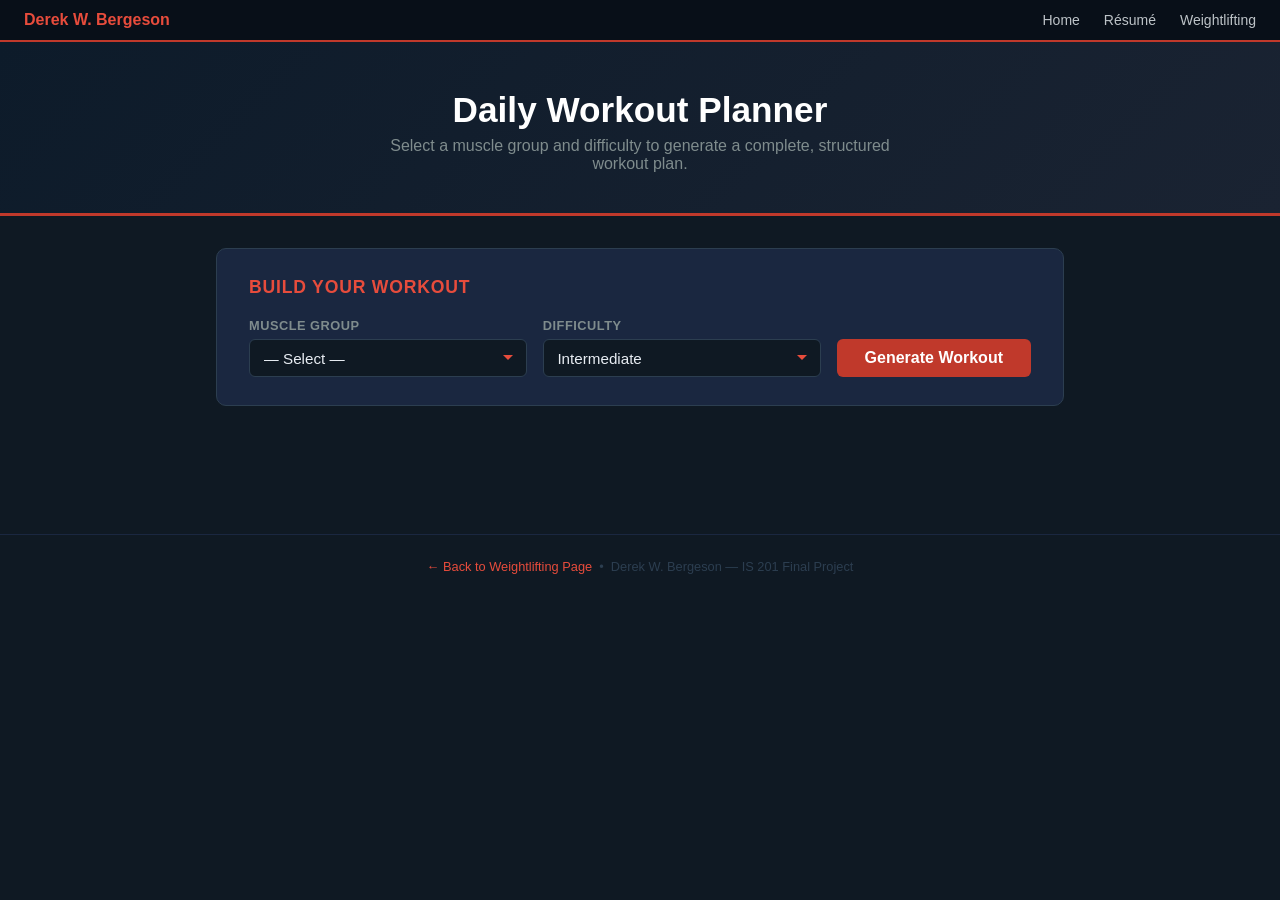
<file: app.html>
<!DOCTYPE html>
<html lang="en">
<head>
  <meta charset="UTF-8" />
  <meta name="viewport" content="width=device-width, initial-scale=1.0" />
  <title>Workout Planner — Derek W. Bergeson</title>
  <style>
    /* ── Reset & Base ──────────────────────────────────── */
    *, *::before, *::after { box-sizing: border-box; margin: 0; padding: 0; }

    body {
      font-family: 'Segoe UI', Arial, sans-serif;
      background: #0f1923;
      color: #e8edf3;
      min-height: 100vh;
    }

    /* ── Top Nav ───────────────────────────────────────── */
    .top-nav {
      background: #080f18;
      padding: 0.7rem 1.5rem;
      display: flex;
      align-items: center;
      gap: 1.5rem;
      border-bottom: 2px solid #c0392b;
    }
    .top-nav .brand { font-weight: 700; color: #e74c3c; font-size: 1rem; margin-right: auto; }
    .top-nav a { color: #bdc3c7; text-decoration: none; font-size: 0.875rem; font-weight: 500; }
    .top-nav a:hover { color: #e74c3c; }

    /* ── Page Header ───────────────────────────────────── */
    .page-header {
      background: linear-gradient(135deg, #0d1b2a, #1a2332);
      text-align: center;
      padding: 48px 1rem 40px;
      border-bottom: 3px solid #c0392b;
    }
    .page-header h1 { font-size: 2.2rem; font-weight: 800; color: #fff; margin-bottom: 0.4rem; }
    .page-header p { color: #7f8c8d; font-size: 1rem; max-width: 540px; margin: 0 auto; }

    /* ── Main Layout ───────────────────────────────────── */
    .app-container {
      max-width: 880px;
      margin: 0 auto;
      padding: 2rem 1rem 4rem;
    }

    /* ── Controls Panel ────────────────────────────────── */
    .controls-panel {
      background: #1a2740;
      border-radius: 10px;
      padding: 1.75rem 2rem;
      margin-bottom: 2rem;
      border: 1px solid #2c3e50;
    }
    .controls-panel h2 {
      font-size: 1.1rem;
      font-weight: 700;
      color: #e74c3c;
      margin-bottom: 1.25rem;
      text-transform: uppercase;
      letter-spacing: 0.8px;
    }

    .form-row {
      display: flex;
      flex-wrap: wrap;
      gap: 1rem;
      align-items: flex-end;
    }

    .form-group { display: flex; flex-direction: column; gap: 0.4rem; flex: 1; min-width: 180px; }
    .form-group label { font-size: 0.8rem; font-weight: 600; color: #7f8c8d; text-transform: uppercase; letter-spacing: 0.5px; }

    select {
      background: #0f1923;
      color: #e8edf3;
      border: 1px solid #2c3e50;
      border-radius: 6px;
      padding: 0.6rem 0.85rem;
      font-size: 0.95rem;
      cursor: pointer;
      appearance: none;
      background-image: url("data:image/svg+xml,%3Csvg xmlns='http://www.w3.org/2000/svg' width='12' height='12' viewBox='0 0 12 12'%3E%3Cpath fill='%23e74c3c' d='M6 8L1 3h10z'/%3E%3C/svg%3E");
      background-repeat: no-repeat;
      background-position: right 0.75rem center;
      padding-right: 2rem;
    }
    select:focus { outline: none; border-color: #e74c3c; }

    .btn-generate {
      background: #c0392b;
      color: #fff;
      border: none;
      border-radius: 6px;
      padding: 0.65rem 1.75rem;
      font-size: 1rem;
      font-weight: 700;
      cursor: pointer;
      transition: background 0.2s;
      white-space: nowrap;
    }
    .btn-generate:hover { background: #e74c3c; }

    /* ── Workout Output ─────────────────────────────────── */
    #workout-output { display: none; }

    .workout-header {
      display: flex;
      justify-content: space-between;
      align-items: center;
      flex-wrap: wrap;
      gap: 0.75rem;
      margin-bottom: 1.5rem;
    }
    .workout-title { font-size: 1.5rem; font-weight: 800; color: #fff; }
    .workout-meta { font-size: 0.85rem; color: #7f8c8d; margin-top: 0.2rem; }

    .btn-print {
      background: transparent;
      border: 1px solid #2c3e50;
      color: #bdc3c7;
      border-radius: 6px;
      padding: 0.45rem 1rem;
      font-size: 0.85rem;
      cursor: pointer;
      transition: border-color 0.2s, color 0.2s;
    }
    .btn-print:hover { border-color: #e74c3c; color: #e74c3c; }

    /* ── Exercise Card ──────────────────────────────────── */
    .exercise-card {
      background: #1a2740;
      border-radius: 8px;
      padding: 1.25rem 1.5rem;
      margin-bottom: 1rem;
      border-left: 4px solid #c0392b;
      display: flex;
      gap: 1rem;
      align-items: flex-start;
      transition: border-color 0.2s, opacity 0.2s;
    }
    .exercise-card.completed {
      border-left-color: #27ae60;
      opacity: 0.65;
    }

    .ex-check {
      margin-top: 2px;
      cursor: pointer;
      accent-color: #27ae60;
      width: 18px;
      height: 18px;
      flex-shrink: 0;
    }

    .ex-body { flex: 1; }

    .ex-name {
      font-size: 1.05rem;
      font-weight: 700;
      color: #ffffff;
      margin-bottom: 0.35rem;
    }
    .exercise-card.completed .ex-name { text-decoration: line-through; color: #7f8c8d; }

    .ex-stats {
      display: flex;
      gap: 0.75rem;
      flex-wrap: wrap;
      margin-bottom: 0.5rem;
    }
    .stat-pill {
      background: #0f1923;
      border-radius: 4px;
      padding: 0.2rem 0.6rem;
      font-size: 0.78rem;
      font-weight: 600;
      color: #bdc3c7;
    }
    .stat-pill span { color: #e74c3c; }

    .ex-tip {
      font-size: 0.85rem;
      color: #7f8c8d;
      font-style: italic;
      line-height: 1.5;
    }

    .ex-swap {
      background: transparent;
      border: 1px solid #2c3e50;
      color: #7f8c8d;
      border-radius: 4px;
      padding: 0.2rem 0.6rem;
      font-size: 0.75rem;
      cursor: pointer;
      margin-top: 0.5rem;
      transition: border-color 0.2s, color 0.2s;
    }
    .ex-swap:hover { border-color: #e74c3c; color: #e74c3c; }

    /* ── Rest Timer ─────────────────────────────────────── */
    .rest-timer-bar {
      background: #1a2740;
      border-radius: 8px;
      padding: 1rem 1.5rem;
      margin-bottom: 1.5rem;
      display: flex;
      align-items: center;
      gap: 1.25rem;
      flex-wrap: wrap;
      border: 1px solid #2c3e50;
    }
    .timer-label { font-size: 0.85rem; color: #7f8c8d; font-weight: 600; text-transform: uppercase; letter-spacing: 0.5px; }
    .timer-display {
      font-size: 1.6rem;
      font-weight: 800;
      color: #e74c3c;
      font-variant-numeric: tabular-nums;
      min-width: 3.5rem;
    }
    .timer-display.running { color: #27ae60; }
    .btn-timer {
      background: #c0392b;
      color: #fff;
      border: none;
      border-radius: 5px;
      padding: 0.4rem 1rem;
      font-size: 0.85rem;
      font-weight: 700;
      cursor: pointer;
      transition: background 0.2s;
    }
    .btn-timer:hover { background: #e74c3c; }
    .btn-timer.secondary {
      background: transparent;
      border: 1px solid #2c3e50;
      color: #bdc3c7;
    }
    .btn-timer.secondary:hover { border-color: #7f8c8d; color: #fff; }

    .progress-summary {
      margin-left: auto;
      font-size: 0.85rem;
      color: #7f8c8d;
    }
    .progress-summary strong { color: #27ae60; }

    /* ── Progress Bar ───────────────────────────────────── */
    .progress-bar-wrap {
      background: #0f1923;
      border-radius: 4px;
      height: 6px;
      margin-bottom: 1.5rem;
      overflow: hidden;
    }
    .progress-bar-fill {
      height: 100%;
      background: linear-gradient(90deg, #c0392b, #e74c3c);
      border-radius: 4px;
      transition: width 0.4s ease;
      width: 0%;
    }

    /* ── Footer ─────────────────────────────────────────── */
    .page-footer {
      text-align: center;
      color: #2c3e50;
      font-size: 0.8rem;
      padding: 1.5rem;
      border-top: 1px solid #1a2740;
      margin-top: 2rem;
    }
    .page-footer a { color: #e74c3c; text-decoration: none; }

    /* ── Print styles ───────────────────────────────────── */
    @media print {
      .top-nav, .controls-panel, .rest-timer-bar, .btn-print, .ex-swap, .ex-check, .page-footer { display: none !important; }
      body { background: #fff; color: #000; }
      .exercise-card { border: 1px solid #ccc; background: #fff; color: #000; page-break-inside: avoid; }
      .ex-name { color: #000; }
      .ex-tip { color: #444; }
      .stat-pill { background: #eee; color: #333; }
      .stat-pill span { color: #c0392b; }
    }

    @media (max-width: 540px) {
      .page-header h1 { font-size: 1.6rem; }
      .controls-panel { padding: 1.25rem; }
      .exercise-card { padding: 1rem; }
    }
  </style>
</head>
<body>

  <!-- ── Nav ──────────────────────────────────────────────── -->
  <nav class="top-nav">
    <span class="brand">Derek W. Bergeson</span>
    <a href="index.html">Home</a>
    <a href="resume.html">Résumé</a>
    <a href="scratch.html">Weightlifting</a>
  </nav>

  <!-- ── Header ───────────────────────────────────────────── -->
  <header class="page-header">
    <h1>Daily Workout Planner</h1>
    <p>Select a muscle group and difficulty to generate a complete, structured workout plan.</p>
  </header>

  <!-- ── App ──────────────────────────────────────────────── -->
  <div class="app-container">

    <!-- Controls -->
    <div class="controls-panel">
      <h2>Build Your Workout</h2>
      <div class="form-row">
        <div class="form-group">
          <label for="muscle-select">Muscle Group</label>
          <select id="muscle-select">
            <option value="">— Select —</option>
            <option value="legs">Legs (Quads, Hamstrings, Glutes)</option>
            <option value="back">Back (Lats, Traps, Erectors)</option>
            <option value="chest">Chest (Pecs, Front Delts)</option>
            <option value="shoulders">Shoulders (Delts, Rotator Cuff)</option>
            <option value="arms">Arms (Biceps, Triceps, Forearms)</option>
            <option value="fullbody">Full Body / Olympic Lifting Focus</option>
          </select>
        </div>
        <div class="form-group">
          <label for="difficulty-select">Difficulty</label>
          <select id="difficulty-select">
            <option value="beginner">Beginner</option>
            <option value="intermediate" selected>Intermediate</option>
            <option value="advanced">Advanced</option>
          </select>
        </div>
        <button class="btn-generate" onclick="generateWorkout()">Generate Workout</button>
      </div>
    </div>

    <!-- Output -->
    <div id="workout-output">

      <div class="workout-header">
        <div>
          <div class="workout-title" id="workout-title"></div>
          <div class="workout-meta" id="workout-meta"></div>
        </div>
        <button class="btn-print" onclick="window.print()">⎙ Print / Save</button>
      </div>

      <!-- Progress bar -->
      <div class="progress-bar-wrap">
        <div class="progress-bar-fill" id="progress-fill"></div>
      </div>

      <!-- Rest Timer -->
      <div class="rest-timer-bar">
        <span class="timer-label">Rest Timer</span>
        <span class="timer-display" id="timer-display">2:00</span>
        <button class="btn-timer" id="timer-btn" onclick="toggleTimer()">Start</button>
        <button class="btn-timer secondary" onclick="resetTimer()">Reset</button>
        <span class="progress-summary" id="progress-summary">0 of 0 complete</span>
      </div>

      <!-- Exercise list -->
      <div id="exercise-list"></div>

    </div>
  </div>

  <!-- ── Footer ───────────────────────────────────────────── -->
  <footer class="page-footer">
    <p><a href="scratch.html">&larr; Back to Weightlifting Page</a> &nbsp;&bull;&nbsp; Derek W. Bergeson &mdash; IS 201 Final Project</p>
  </footer>

  <script>
    // ── Workout Data ────────────────────────────────────────
    const WORKOUTS = {
      legs: {
        name: "Leg Day",
        focus: "Quads, Hamstrings, Glutes & Calves",
        beginner: [
          { name: "Goblet Squat", sets: 3, reps: "12", rest: "90s", tip: "Hold a dumbbell at your chest. Keep your chest tall, knees tracking over your toes, and sit deep into the squat." },
          { name: "Romanian Deadlift (Dumbbell)", sets: 3, reps: "12", rest: "90s", tip: "Hinge at the hips, not the waist. Feel the stretch in your hamstrings before driving your hips through at the top." },
          { name: "Walking Lunges", sets: 3, reps: "10 each leg", rest: "90s", tip: "Take a long stride. Keep your front shin vertical and your torso upright throughout the movement." },
          { name: "Leg Press (Machine)", sets: 3, reps: "15", rest: "90s", tip: "Place feet shoulder-width apart at mid-height on the platform. Do not lock your knees at the top." },
          { name: "Standing Calf Raise", sets: 3, reps: "20", rest: "60s", tip: "Pause at the top of each rep and lower slowly. Full range of motion is more important than load." },
        ],
        intermediate: [
          { name: "Back Squat", sets: 4, reps: "6–8", rest: "3 min", tip: "Bar sits on your upper traps (high bar) or across your rear delts (low bar). Brace your core hard before descending. Hit depth — hip crease below the top of the knee." },
          { name: "Romanian Deadlift (Barbell)", sets: 4, reps: "8", rest: "2 min", tip: "Load the bar heavier than you think. Push your hips back as far as possible and feel the hamstring load before extending." },
          { name: "Hack Squat or Leg Press", sets: 3, reps: "10–12", rest: "90s", tip: "Go slow on the eccentric (3 seconds down). This builds the quad size that supports heavier squats." },
          { name: "Walking Lunges (Barbell)", sets: 3, reps: "8 each leg", rest: "2 min", tip: "Keep the barbell centered and your torso upright. A slight forward lean is acceptable but avoid caving knees." },
          { name: "Leg Curl (Machine)", sets: 3, reps: "12", rest: "90s", tip: "Control the eccentric. Squeeze hard at the top of each rep. Your hamstrings are the supporting cast for every squat and pull." },
          { name: "Seated Calf Raise", sets: 4, reps: "15", rest: "60s", tip: "The seated position targets the soleus, a deeper calf muscle often neglected. Use a full ROM every rep." },
        ],
        advanced: [
          { name: "Back Squat (Heavy, 85%+)", sets: 5, reps: "3–5", rest: "4 min", tip: "Belt up. Take a huge breath into your belly before the descent. The walkout sets the tone — be efficient and deliberate." },
          { name: "Front Squat", sets: 4, reps: "4–6", rest: "3 min", tip: "Critical for Olympic lifting. Keep your elbows high — if they drop, the bar will. Core and upper back must stay rigid." },
          { name: "Romanian Deadlift (Heavy)", sets: 4, reps: "6", rest: "2.5 min", tip: "Load it. You should feel this in your hamstrings for two days. Controlled descent, explosive hip extension at the top." },
          { name: "Pause Squat (3-sec pause at bottom)", sets: 3, reps: "4", rest: "3 min", tip: "Eliminates the stretch-reflex bounce. Brutally honest about your positional strength. Use 70% of your back squat max." },
          { name: "Single-Leg Leg Press", sets: 3, reps: "10 each", rest: "90s", tip: "Addresses imbalances between legs. A common hidden weakness that appears under maximal bilateral loading." },
          { name: "Nordic Hamstring Curl", sets: 3, reps: "5–8", rest: "2 min", tip: "One of the highest-yield hamstring exercises for injury prevention. Lower under full control — as slow as possible." },
          { name: "Standing Calf Raise (Heavy)", sets: 4, reps: "12", rest: "90s", tip: "Add load progressively. Big calves are built with heavy weight and high tension, not just high reps." },
        ],
      },

      back: {
        name: "Back Day",
        focus: "Lats, Traps, Rear Delts & Erector Spinae",
        beginner: [
          { name: "Lat Pulldown", sets: 3, reps: "12", rest: "90s", tip: "Pull to your upper chest. Lean back slightly and lead with your elbows — imagine pushing them into your back pockets." },
          { name: "Seated Cable Row", sets: 3, reps: "12", rest: "90s", tip: "Keep a neutral spine. Pull the handle to your lower sternum and squeeze your shoulder blades together at the end." },
          { name: "Dumbbell Single-Arm Row", sets: 3, reps: "10 each", rest: "90s", tip: "Support on a bench. Row the dumbbell toward your hip, not your shoulder. Full extension at the bottom." },
          { name: "Face Pull", sets: 3, reps: "15", rest: "60s", tip: "Set the cable at eye height. Pull to your face with elbows high. Excellent for shoulder health and rear delt development." },
          { name: "Hyperextension (Back Extension)", sets: 3, reps: "15", rest: "60s", tip: "Don't hyperextend — stop at neutral spine. This builds the erectors that protect your lower back under load." },
        ],
        intermediate: [
          { name: "Barbell Bent-Over Row", sets: 4, reps: "6–8", rest: "2.5 min", tip: "Torso at roughly 45°. Row to your lower rib cage, not your belly. Keep your lower back locked — this is a hinge, not a squat." },
          { name: "Weighted Pull-Up", sets: 4, reps: "5–8", rest: "2.5 min", tip: "Full hang at the bottom every rep. Pull until your chin clears the bar. Add weight via a dip belt once bodyweight is easy." },
          { name: "T-Bar Row or Chest-Supported Row", sets: 3, reps: "10", rest: "90s", tip: "Chest-supported removes lower-back fatigue from the equation, letting you overload the lats and mid-back directly." },
          { name: "Straight-Arm Pulldown", sets: 3, reps: "15", rest: "60s", tip: "Arms stay straight throughout. Stretches and contracts the lat through a long range of motion. Great for lat isolation." },
          { name: "Face Pull", sets: 3, reps: "15", rest: "60s", tip: "Non-negotiable for shoulder health. Pull to eye level, elbows high. Think 'ear to shoulder' at the end of each rep." },
          { name: "Barbell Good Morning", sets: 3, reps: "10", rest: "90s", tip: "Hinge deeply with a neutral spine. Loads the hamstrings and erectors simultaneously. Start light — technique first." },
        ],
        advanced: [
          { name: "Barbell Bent-Over Row (Heavy, 85%+)", sets: 5, reps: "4–6", rest: "3 min", tip: "Brace as hard as you do for a deadlift. Row explosively and lower with control. Your upper back should be the limiting factor, not your lower back." },
          { name: "Weighted Pull-Up (Heavy)", sets: 5, reps: "4–6", rest: "3 min", tip: "Add significant load. A strong lat is a foundation for every overhead press and pull in Olympic lifting." },
          { name: "Pendlay Row", sets: 4, reps: "5", rest: "3 min", tip: "Bar resets dead on the floor each rep. Explosive pull from a dead stop — teaches rate of force development in the pull pattern." },
          { name: "Snatch-Grip Deadlift", sets: 4, reps: "4", rest: "3 min", tip: "Wide snatch grip. This crushes the upper back, lats, and traps in the exact position used in the Olympic lifts. Essential for weightlifters." },
          { name: "Cable Row (Heavy, various grips)", sets: 3, reps: "8", rest: "90s", tip: "Rotate through grips (wide, neutral, underhand) across sets to hit different portions of the back." },
          { name: "Deficit Deadlift", sets: 3, reps: "4", rest: "3 min", tip: "Stand on a 2–4\" plate. Increases ROM at the bottom, building strength exactly where the pull begins." },
        ],
      },

      chest: {
        name: "Chest Day",
        focus: "Pectoralis Major/Minor, Anterior Delts, Triceps",
        beginner: [
          { name: "Push-Up (Standard)", sets: 3, reps: "10–15", rest: "90s", tip: "Full range of motion — chest to the floor, arms fully extended at the top. Keep your core tight the whole time." },
          { name: "Dumbbell Bench Press", sets: 3, reps: "12", rest: "90s", tip: "Lower the dumbbells until your upper arms are parallel to the floor. Press in a slight arc — not straight up." },
          { name: "Dumbbell Fly", sets: 3, reps: "12", rest: "90s", tip: "Slight bend in elbows throughout. Think 'hugging a tree.' Stretch at the bottom, squeeze at the top." },
          { name: "Incline Dumbbell Press", sets: 3, reps: "12", rest: "90s", tip: "Bench at 30–45°. Targets the upper chest, which is often underdeveloped. Control the descent." },
          { name: "Cable Chest Fly (Low to High)", sets: 3, reps: "15", rest: "60s", tip: "Set cables at the lowest anchor. Pull upward in an arc — directly targets the upper pec fibers." },
        ],
        intermediate: [
          { name: "Barbell Bench Press", sets: 4, reps: "6–8", rest: "2.5 min", tip: "Arch your upper back, feet flat on the floor, bar path slightly toward your lower chest. Controlled descent — touch and press, no bounce." },
          { name: "Incline Barbell Bench Press", sets: 4, reps: "8", rest: "2 min", tip: "30–45° incline. Upper chest responds well to this angle. Don't let the bar drift toward your neck." },
          { name: "Weighted Dip (Chest Focus)", sets: 3, reps: "8–10", rest: "2 min", tip: "Lean forward slightly to shift load to your chest. Full descent — until your upper arms are at least parallel." },
          { name: "Cable Fly (Mid)", sets: 3, reps: "12", rest: "90s", tip: "Cables keep tension on the pecs through the entire range — unlike dumbbells, which lose tension at the top." },
          { name: "Decline Dumbbell Press", sets: 3, reps: "12", rest: "90s", tip: "Hits the lower pec fibers. Often skipped but contributes to a complete, full chest." },
        ],
        advanced: [
          { name: "Barbell Bench Press (Heavy, 85%+)", sets: 5, reps: "3–5", rest: "3–4 min", tip: "Leg drive, full arch, tight shoulder blades. Treat each heavy bench set like a max attempt — that focus is what builds elite pressing." },
          { name: "Incline Bench Press (Heavy)", sets: 4, reps: "4–6", rest: "3 min", tip: "Upper chest strength directly supports the jerk receiving position and overhead stability in Olympic lifting." },
          { name: "Weighted Dip (Heavy)", sets: 4, reps: "6–8", rest: "2.5 min", tip: "A classic upper-body mass builder. Add weight consistently. Depth is non-negotiable." },
          { name: "Paused Bench Press (2-sec pause)", sets: 3, reps: "5", rest: "3 min", tip: "Eliminates the bounce. Builds raw pressing strength off the chest — your weakest point in the lift." },
          { name: "Cable Fly Superset (High → Low)", sets: 3, reps: "10+10", rest: "90s", tip: "Hit high cable, then immediately switch to low cable with no rest. Hits every fiber angle in a single set." },
          { name: "Push-Up (Weighted vest or ring push-up)", sets: 3, reps: "15", rest: "60s", tip: "Ring push-ups add instability, activating more stabilizer muscles. Add a vest for additional load." },
        ],
      },

      shoulders: {
        name: "Shoulder Day",
        focus: "Anterior, Lateral & Posterior Deltoids, Rotator Cuff",
        beginner: [
          { name: "Dumbbell Shoulder Press (Seated)", sets: 3, reps: "12", rest: "90s", tip: "Sit upright with back support. Press straight up, don't flare your elbows excessively. Control the descent." },
          { name: "Lateral Raise", sets: 3, reps: "15", rest: "60s", tip: "Slight bend in elbows. Lead with your elbows, not your hands. Stop at shoulder height — going higher shifts load to your traps." },
          { name: "Front Raise (Dumbbell)", sets: 3, reps: "12", rest: "60s", tip: "Alternate arms. Keep a neutral grip or palms down. Don't use momentum — this is a controlled movement." },
          { name: "Face Pull", sets: 3, reps: "15", rest: "60s", tip: "Rear delts and rotator cuff work. Pull to face height with elbows high and wide. Non-negotiable for shoulder health." },
          { name: "Band Pull-Apart", sets: 3, reps: "20", rest: "45s", tip: "Keep arms straight. Squeeze your rear delts as the band crosses your chest. Great for posture and cuff health." },
        ],
        intermediate: [
          { name: "Overhead Press (Barbell, Standing)", sets: 4, reps: "6–8", rest: "2.5 min", tip: "Brace hard. Press the bar in a straight line — your head moves back, then forward as the bar passes. Finish with full lockout." },
          { name: "Dumbbell Arnold Press", sets: 3, reps: "10", rest: "90s", tip: "Rotate from a neutral grip at the bottom to a pronated grip at the top. Hits all three heads of the delt." },
          { name: "Lateral Raise (Cable or Dumbbell, Heavy)", sets: 4, reps: "12", rest: "90s", tip: "Go heavier than feels comfortable. Slight forward lean lets you load the lateral delt more directly." },
          { name: "Rear Delt Fly (Cable or Dumbbell)", sets: 3, reps: "15", rest: "60s", tip: "Hinge forward, arms out to the sides. Squeeze your rear delts, not your traps. Full extension at the bottom." },
          { name: "Landmine Press", sets: 3, reps: "10 each", rest: "90s", tip: "One of the best shoulder-friendly pressing movements. The arc of the bar path is joint-friendly and effective." },
        ],
        advanced: [
          { name: "Overhead Press (Barbell, Heavy, 85%+)", sets: 5, reps: "3–5", rest: "3–4 min", tip: "The overhead press is the most direct overhead strength builder. A strong press means a stronger jerk receiving position." },
          { name: "Push Press", sets: 4, reps: "4–6", rest: "3 min", tip: "Dip and drive with your legs to initiate the bar. Lockout overhead with full extension. Used to overload the press beyond strict press maxes." },
          { name: "Seated Dumbbell Press (Heavy, Drop Set)", sets: 3, reps: "8 + drop", rest: "2 min", tip: "Hit 8 reps, immediately drop weight by 20% and go to failure. Accumulates volume efficiently." },
          { name: "Lateral Raise (Mechanical Drop Set)", sets: 3, reps: "10+10+10", rest: "90s", tip: "Start with cables, switch to dumbbells, then switch to lighter dumbbells. Three angles, no rest between." },
          { name: "Face Pull (Heavy)", sets: 4, reps: "15", rest: "60s", tip: "Don't skip this. Healthy rotator cuffs are what keep you pressing and lifting for decades." },
          { name: "Bradford Press", sets: 3, reps: "10", rest: "90s", tip: "Alternate front and behind-the-neck press in a continuous arc. Excellent for shoulder mobility and delt endurance." },
        ],
      },

      arms: {
        name: "Arms Day",
        focus: "Biceps, Triceps & Forearms",
        beginner: [
          { name: "Barbell Curl", sets: 3, reps: "12", rest: "90s", tip: "Keep your elbows pinned at your sides throughout. Don't swing — the only thing moving should be your forearms." },
          { name: "Dumbbell Hammer Curl", sets: 3, reps: "12", rest: "90s", tip: "Neutral grip (thumbs up). Targets the brachialis and forearms in addition to the biceps." },
          { name: "Tricep Pushdown (Cable)", sets: 3, reps: "15", rest: "60s", tip: "Elbows stay at your sides. Full extension at the bottom — feel the tricep contract hard before releasing." },
          { name: "Overhead Dumbbell Tricep Extension", sets: 3, reps: "12", rest: "90s", tip: "Elbows point straight up. Lower the dumbbell behind your head and press back to full extension." },
          { name: "Wrist Curl (Dumbbell)", sets: 3, reps: "20", rest: "45s", tip: "Forearms on your thighs, palms up. Full range of motion — let the weight roll to your fingertips." },
        ],
        intermediate: [
          { name: "EZ-Bar Curl", sets: 4, reps: "8–10", rest: "90s", tip: "The angled grip reduces wrist strain while still loading the biceps heavily. Control the eccentric — 3 seconds down." },
          { name: "Incline Dumbbell Curl", sets: 3, reps: "10", rest: "90s", tip: "Lying on an incline bench, arms hang behind you — this maximizes the stretch on the long head of the bicep." },
          { name: "Close-Grip Bench Press", sets: 4, reps: "8", rest: "2 min", tip: "Hands shoulder-width on the bar. Elbows tucked in. This is the premier mass builder for the triceps." },
          { name: "Skull Crusher (EZ-Bar)", sets: 3, reps: "10", rest: "90s", tip: "Lower to your forehead (carefully). Keep your elbows vertical — don't let them flare out." },
          { name: "Cable Curl (Single-arm)", sets: 3, reps: "12 each", rest: "60s", tip: "Cables maintain tension throughout the ROM. Twist your wrist to a fully supinated position at the top." },
          { name: "Reverse Curl", sets: 3, reps: "12", rest: "60s", tip: "Overhand grip on a barbell. Builds the brachialis and forearm extensors — adds thickness to the upper arm." },
        ],
        advanced: [
          { name: "Weighted Chin-Up (Supinated Grip)", sets: 4, reps: "6–8", rest: "2.5 min", tip: "The best bicep movement you're probably not doing heavily enough. Add weight aggressively." },
          { name: "Barbell Drag Curl", sets: 4, reps: "8", rest: "90s", tip: "Drag the bar up your torso rather than curling it out in an arc. Eliminates front delt involvement and maximizes bicep tension." },
          { name: "Preacher Curl (EZ-Bar, Heavy)", sets: 3, reps: "8", rest: "90s", tip: "Preacher bench isolates the bicep by removing swing. Your elbows stay planted — no cheating." },
          { name: "Close-Grip Bench Press (Heavy)", sets: 4, reps: "5", rest: "3 min", tip: "Treat it like a competition lift. Full arch, leg drive, controlled descent. Tricep strength carryover to the jerk is real." },
          { name: "Tricep Dip (Weighted)", sets: 4, reps: "8–10", rest: "2 min", tip: "Torso upright to isolate triceps. Deep descent, full lockout. Add weight consistently." },
          { name: "Farmer's Carry", sets: 3, reps: "40m", rest: "90s", tip: "Heavy dumbbells or hex bar. Builds grip, forearms, and mental toughness. Walk with purpose — don't let the weights swing." },
        ],
      },

      fullbody: {
        name: "Full Body / Olympic Lifting Focus",
        focus: "Snatch, Clean & Jerk, Squat, Pull — Complete Athletic Development",
        beginner: [
          { name: "Hang Power Clean", sets: 4, reps: "5", rest: "2 min", tip: "Start with the bar at mid-thigh. Hips drive forward and up, then pull yourself under the bar. Catch in a quarter squat." },
          { name: "Overhead Squat", sets: 4, reps: "5", rest: "2 min", tip: "Your most honest mobility assessment. Bar overhead, wide grip. If this is hard, your snatch will be harder. Work on it." },
          { name: "Front Squat", sets: 4, reps: "5", rest: "2 min", tip: "High elbows, upright torso. The front squat builds the specific strength needed for clean recovery." },
          { name: "Romanian Deadlift", sets: 3, reps: "8", rest: "90s", tip: "Hamstring strength is the engine of the pull. Don't neglect it." },
          { name: "Press Behind Neck (Light)", sets: 3, reps: "10", rest: "90s", tip: "Builds overhead stability and shoulder health. Use a light load and emphasize full lockout and shoulder mobility." },
        ],
        intermediate: [
          { name: "Snatch (Technical Work)", sets: 6, reps: "3", rest: "2–3 min", tip: "Work at 70–80% of max. Focus on bar path, timing, and receiving position. Quality over quantity every single rep." },
          { name: "Clean & Jerk", sets: 5, reps: "2", rest: "3 min", tip: "Work at 75–85%. Split jerk: take a definitive split with your rear knee close to the floor. Stand the jerk up." },
          { name: "Back Squat (Post-Competition Lifts)", sets: 4, reps: "5", rest: "3 min", tip: "After the Olympic lifts while you're still fresh-ish. The squat is the base of the pyramid for weightlifters." },
          { name: "Snatch Pull", sets: 4, reps: "4", rest: "2.5 min", tip: "Load slightly above your snatch max. Reinforce the pull pattern with added load. Bar stays close, big hip extension." },
          { name: "Jerk from Blocks", sets: 4, reps: "3", rest: "2.5 min", tip: "Isolates the jerk without the clean. Lets you overload the jerk-specific motor pattern." },
          { name: "Good Morning", sets: 3, reps: "8", rest: "90s", tip: "Posterior chain accessory work. Backs up the pull and helps you stay over the bar longer." },
        ],
        advanced: [
          { name: "Snatch (Competition Simulation)", sets: 5, reps: "2", rest: "4 min", tip: "Work from 80–95%. Treat each set like a meet attempt. Same shoes, belt, chalk — the same preparation every time." },
          { name: "Clean & Jerk (Heavy Singles)", sets: 5, reps: "1", rest: "4 min", tip: "Build to a heavy single. Use competition openers as your baseline. This is the sport — practice it like it matters." },
          { name: "Front Squat (95%+)", sets: 4, reps: "2", rest: "4 min", tip: "The front squat maximum directly predicts your clean maximum. You cannot clean what you cannot front squat." },
          { name: "Snatch Deadlift", sets: 4, reps: "4", rest: "3 min", tip: "Snatch grip, controlled, 110%+ of snatch max. Builds start strength and bar confidence in the wide position." },
          { name: "Back Squat (Heavy)", sets: 5, reps: "3", rest: "4 min", tip: "The king of strength exercises for weightlifters. Your back squat max sets the ceiling for your front squat and, ultimately, your total." },
          { name: "Push Press", sets: 4, reps: "4", rest: "3 min", tip: "Overloads the jerk receiving position. If you can push press more than you can jerk, your technique is the limiter." },
          { name: "Clean Pull", sets: 4, reps: "3", rest: "3 min", tip: "Loaded at 100–110% of clean max. Reinforces bar speed and extension. The pull is where medals are won." },
        ],
      },
    };

    // ── Timer State ─────────────────────────────────────────
    let timerInterval = null;
    let timerSeconds = 120;
    let timerRunning = false;
    let defaultRestSeconds = 120;

    function toggleTimer() {
      if (timerRunning) {
        clearInterval(timerInterval);
        timerRunning = false;
        document.getElementById('timer-btn').textContent = 'Resume';
        document.getElementById('timer-display').classList.remove('running');
      } else {
        timerRunning = true;
        document.getElementById('timer-btn').textContent = 'Pause';
        document.getElementById('timer-display').classList.add('running');
        timerInterval = setInterval(() => {
          if (timerSeconds <= 0) {
            clearInterval(timerInterval);
            timerRunning = false;
            document.getElementById('timer-btn').textContent = 'Start';
            document.getElementById('timer-display').classList.remove('running');
            document.getElementById('timer-display').textContent = 'Done!';
            return;
          }
          timerSeconds--;
          updateTimerDisplay();
        }, 1000);
      }
    }

    function resetTimer() {
      clearInterval(timerInterval);
      timerRunning = false;
      timerSeconds = defaultRestSeconds;
      document.getElementById('timer-btn').textContent = 'Start';
      document.getElementById('timer-display').classList.remove('running');
      updateTimerDisplay();
    }

    function updateTimerDisplay() {
      const m = Math.floor(timerSeconds / 60);
      const s = timerSeconds % 60;
      document.getElementById('timer-display').textContent =
        m + ':' + String(s).padStart(2, '0');
    }

    function parseRestSeconds(restStr) {
      if (!restStr) return 120;
      const minMatch = restStr.match(/(\d+)\s*min/);
      const secMatch = restStr.match(/(\d+)s/);
      if (minMatch) return parseInt(minMatch[1]) * 60;
      if (secMatch) return parseInt(secMatch[1]);
      return 120;
    }

    // ── Progress Tracking ───────────────────────────────────
    function updateProgress() {
      const cards = document.querySelectorAll('.exercise-card');
      const total = cards.length;
      const done = document.querySelectorAll('.exercise-card.completed').length;
      const pct = total > 0 ? (done / total) * 100 : 0;
      document.getElementById('progress-fill').style.width = pct + '%';
      document.getElementById('progress-summary').innerHTML =
        '<strong>' + done + '</strong> of ' + total + ' complete';
    }

    // ── Generate Workout ────────────────────────────────────
    function generateWorkout() {
      const group = document.getElementById('muscle-select').value;
      const diff = document.getElementById('difficulty-select').value;

      if (!group) {
        alert('Please select a muscle group first.');
        return;
      }

      const data = WORKOUTS[group];
      const exercises = data[diff];

      // Set title
      document.getElementById('workout-title').textContent = data.name + ' — ' + diff.charAt(0).toUpperCase() + diff.slice(1);
      document.getElementById('workout-meta').textContent = 'Focus: ' + data.focus + ' · ' + exercises.length + ' exercises';

      // Reset timer to first exercise rest
      defaultRestSeconds = parseRestSeconds(exercises[0].rest);
      timerSeconds = defaultRestSeconds;
      clearInterval(timerInterval);
      timerRunning = false;
      document.getElementById('timer-btn').textContent = 'Start';
      document.getElementById('timer-display').classList.remove('running');
      updateTimerDisplay();

      // Render exercises
      const list = document.getElementById('exercise-list');
      list.innerHTML = '';

      exercises.forEach((ex, i) => {
        const card = document.createElement('div');
        card.className = 'exercise-card';
        card.id = 'ex-' + i;

        card.innerHTML = `
          <input type="checkbox" class="ex-check" onchange="toggleComplete(${i}, '${ex.rest}')">
          <div class="ex-body">
            <div class="ex-name">${ex.name}</div>
            <div class="ex-stats">
              <div class="stat-pill">Sets: <span>${ex.sets}</span></div>
              <div class="stat-pill">Reps: <span>${ex.reps}</span></div>
              <div class="stat-pill">Rest: <span>${ex.rest}</span></div>
            </div>
            <div class="ex-tip">💡 ${ex.tip}</div>
            <button class="ex-swap" onclick="swapExercise(${i}, '${group}', '${diff}')">↻ Swap exercise</button>
          </div>
        `;
        list.appendChild(card);
      });

      document.getElementById('workout-output').style.display = 'block';
      updateProgress();
      document.getElementById('workout-output').scrollIntoView({ behavior: 'smooth', block: 'start' });
    }

    function toggleComplete(idx, restStr) {
      const card = document.getElementById('ex-' + idx);
      const cb = card.querySelector('.ex-check');
      card.classList.toggle('completed', cb.checked);

      if (cb.checked) {
        // Start rest timer for next exercise
        defaultRestSeconds = parseRestSeconds(restStr);
        resetTimer();
        toggleTimer();
      }
      updateProgress();
    }

    function swapExercise(idx, group, diff) {
      const data = WORKOUTS[group];
      const exercises = data[diff];
      // Pick a random different exercise from the same pool
      const alternatives = exercises.filter((_, i) => i !== idx);
      if (alternatives.length === 0) return;
      const alt = alternatives[Math.floor(Math.random() * alternatives.length)];

      const card = document.getElementById('ex-' + idx);
      card.querySelector('.ex-name').textContent = alt.name;
      card.querySelector('.ex-check').checked = false;
      card.classList.remove('completed');

      const pills = card.querySelectorAll('.stat-pill span');
      pills[0].textContent = alt.sets;
      pills[1].textContent = alt.reps;
      pills[2].textContent = alt.rest;

      card.querySelector('.ex-tip').textContent = '💡 ' + alt.tip;
      updateProgress();
    }
  </script>

</body>
</html>
</file>
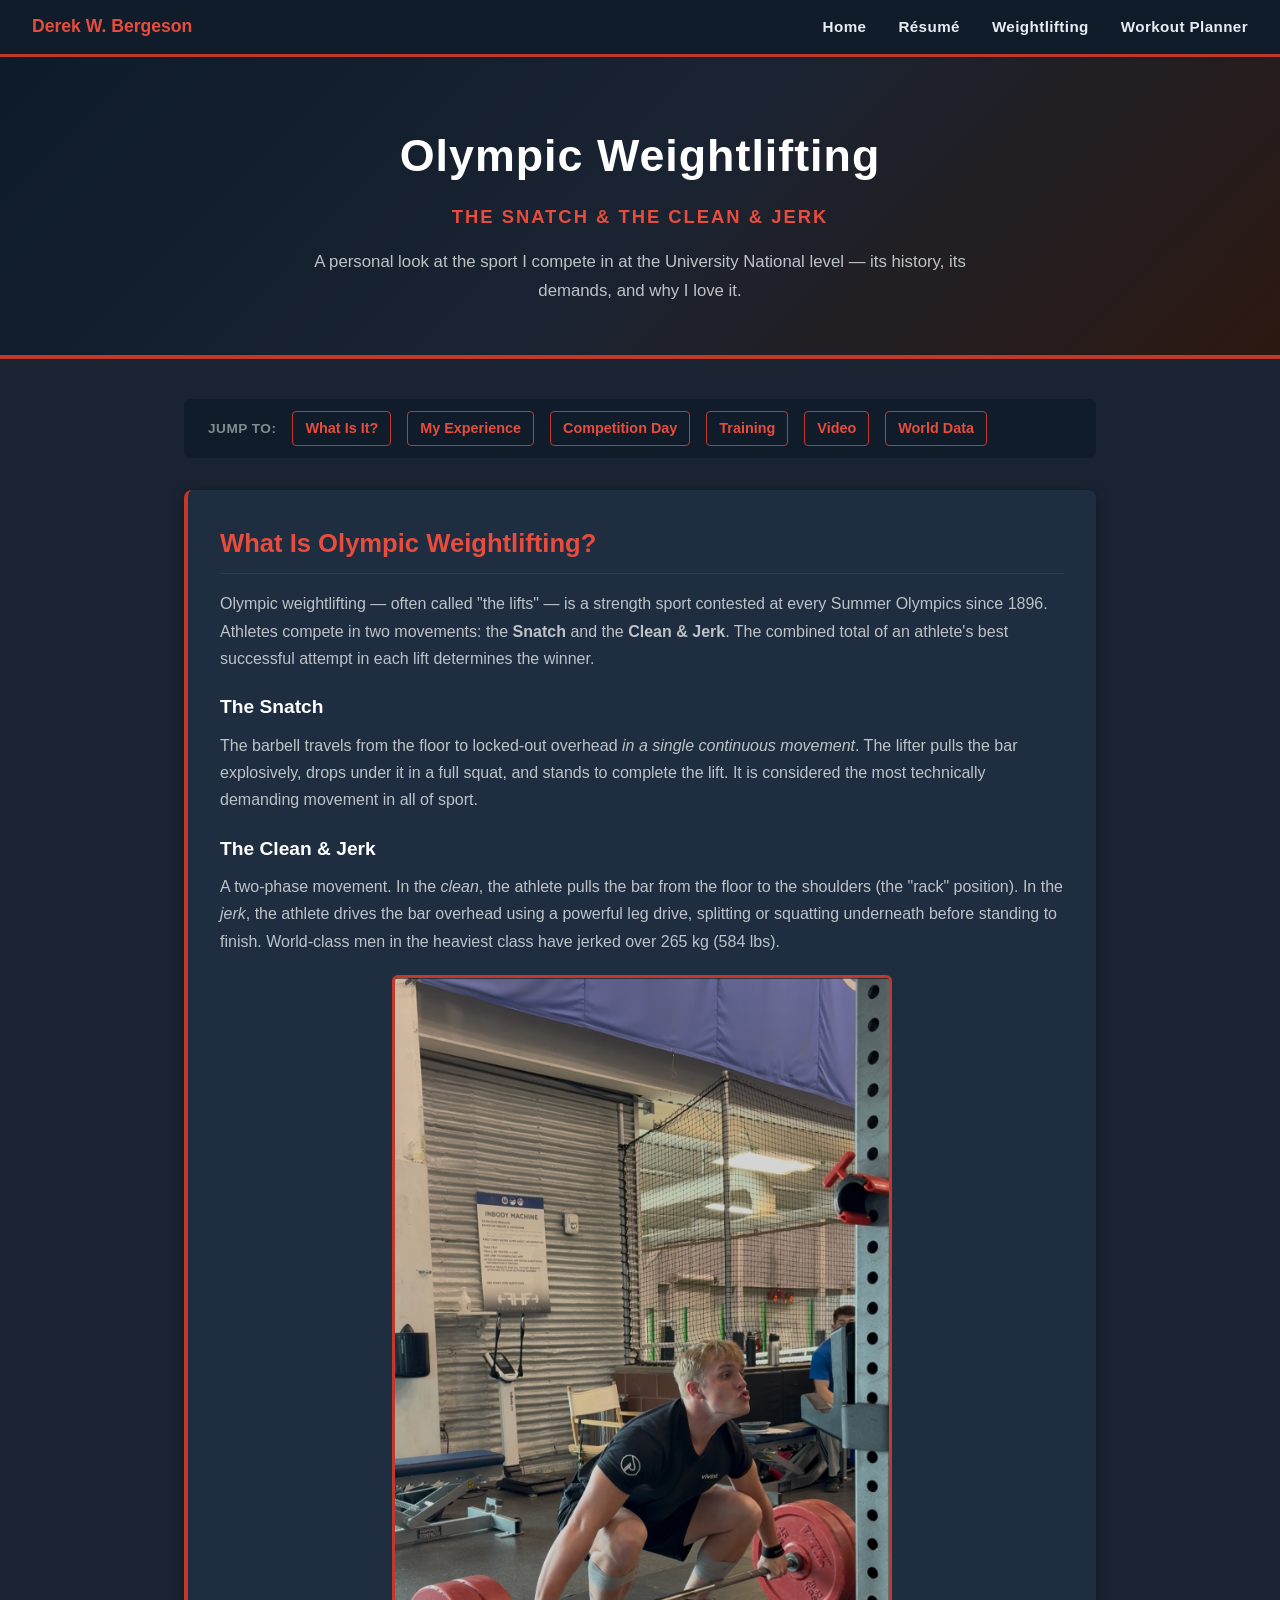
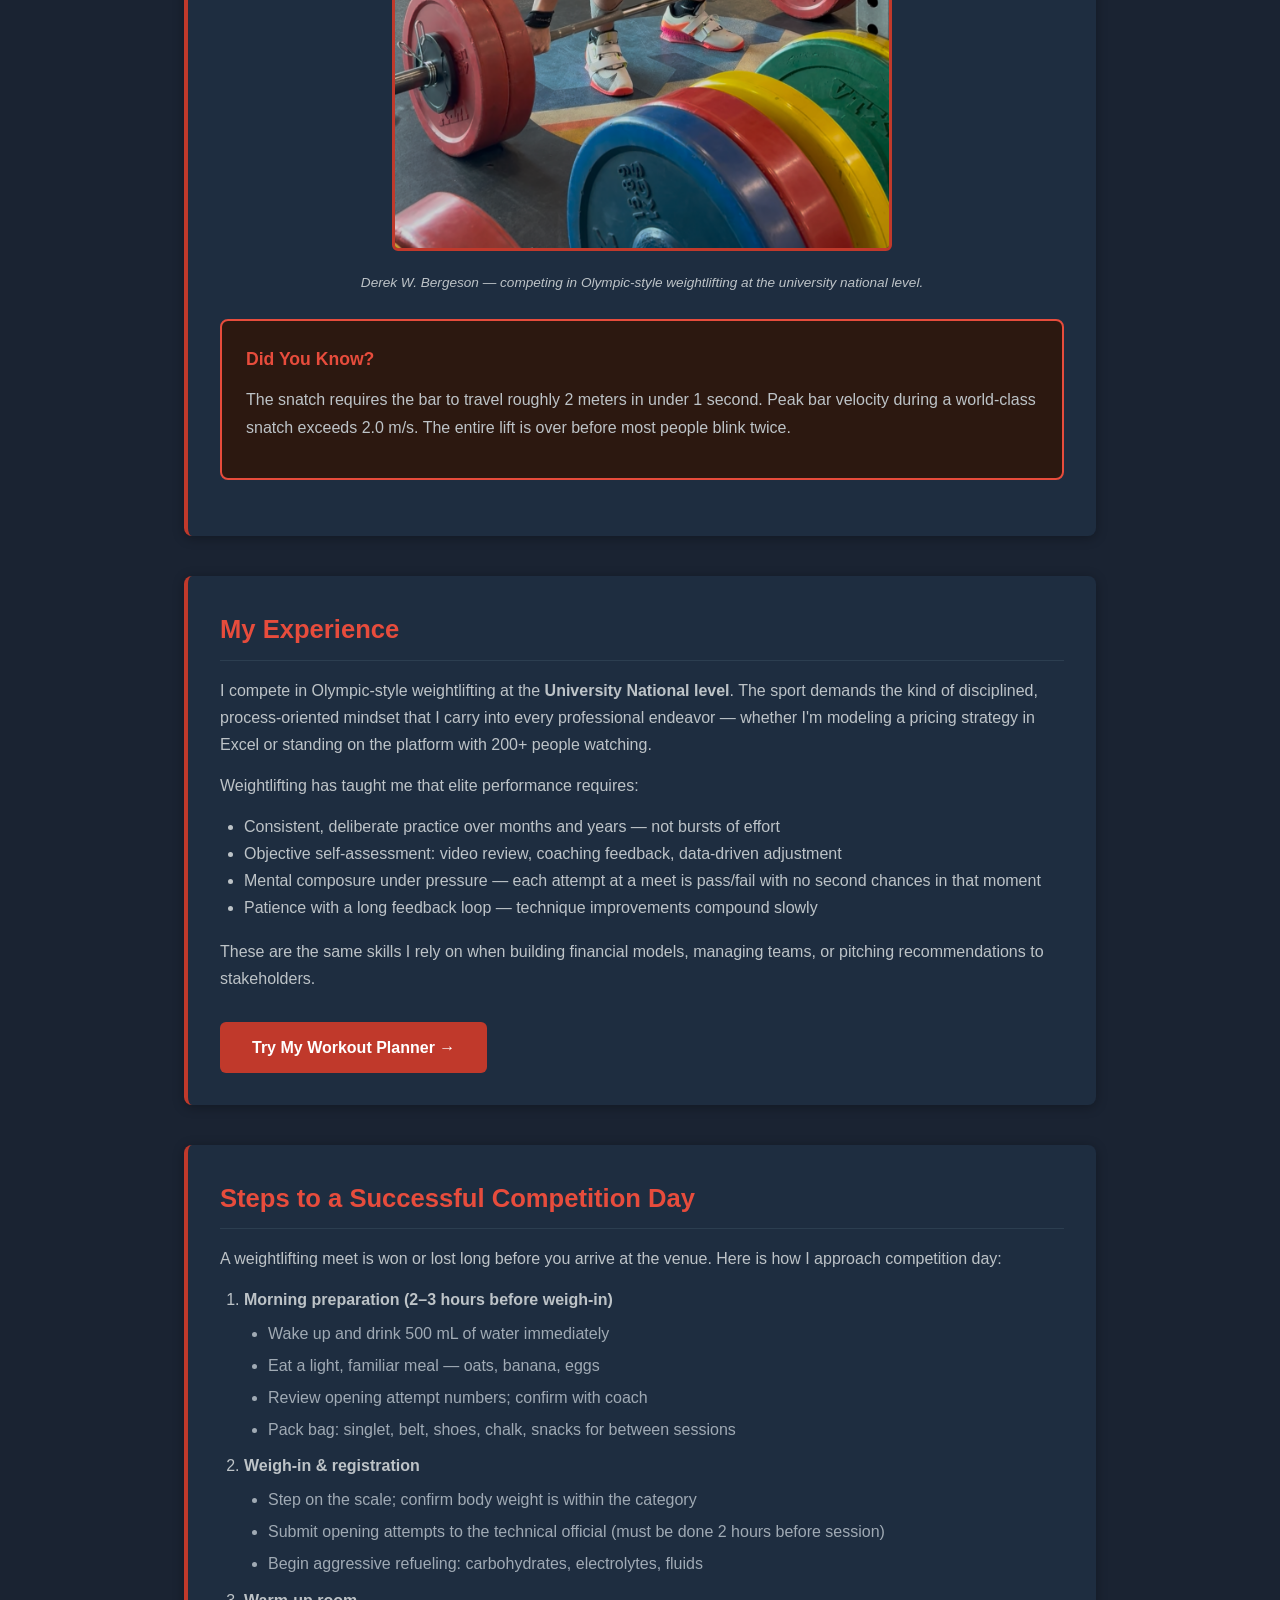
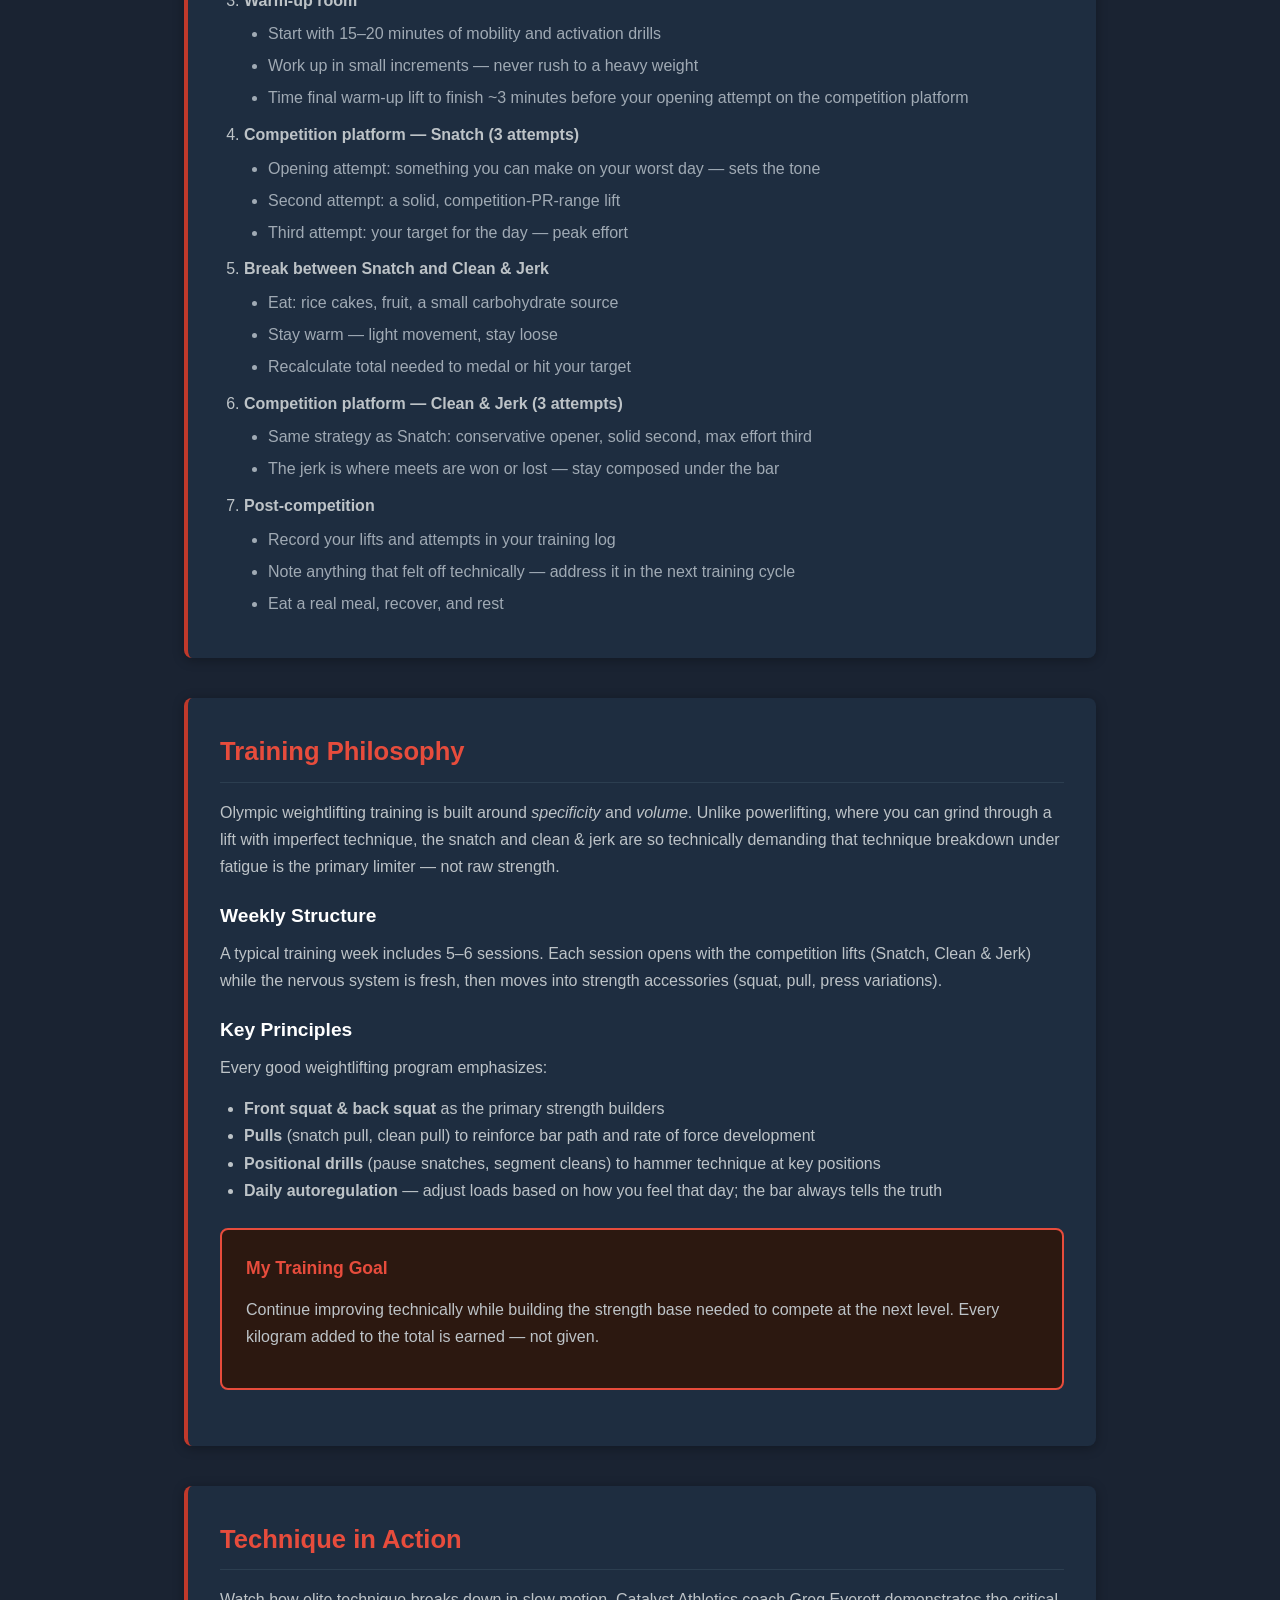
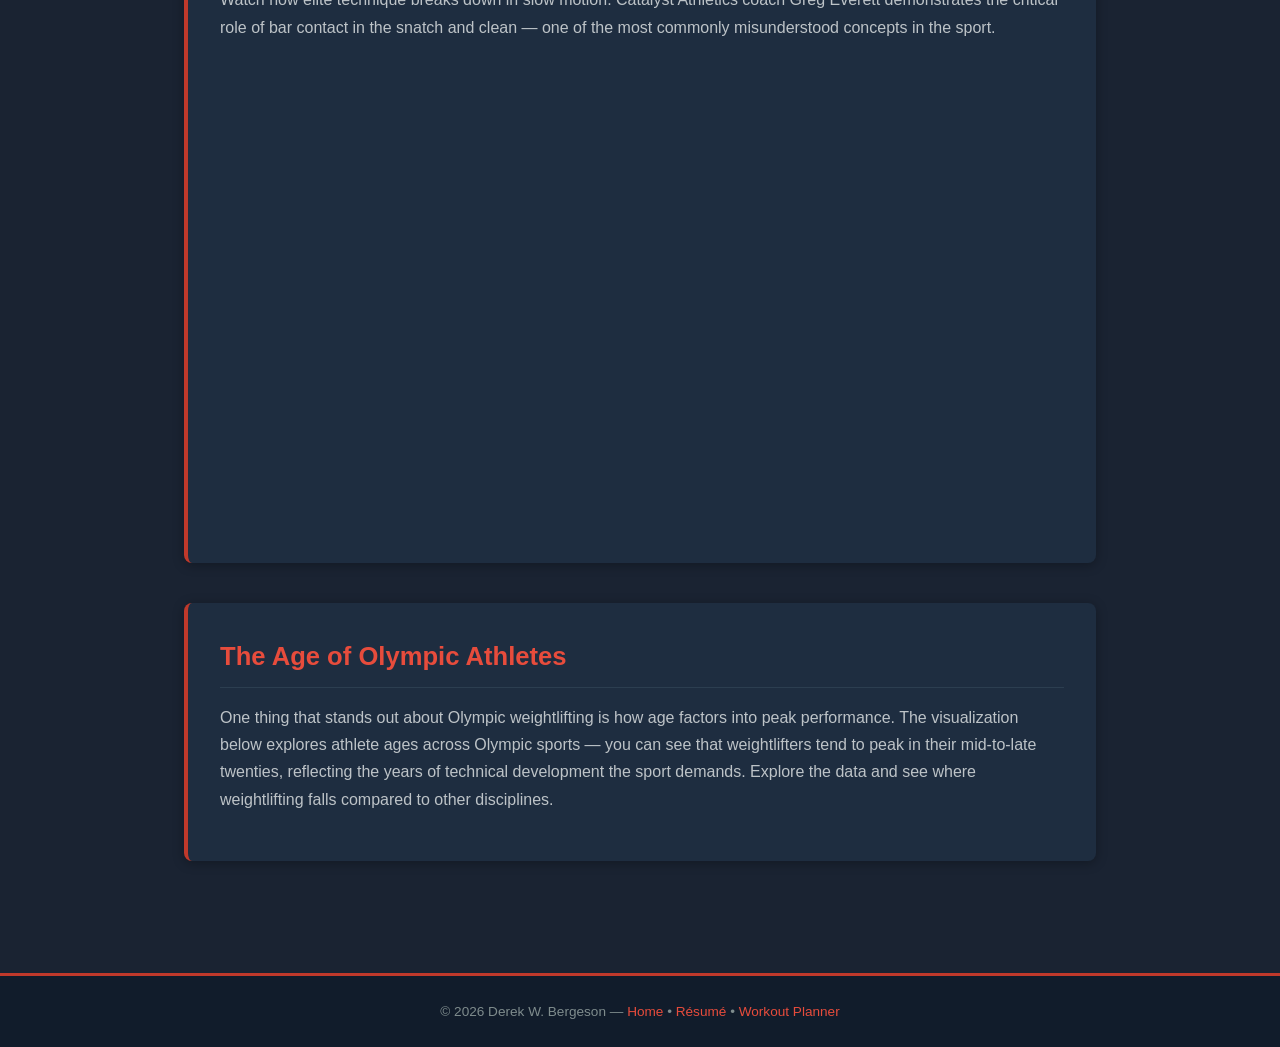
<file: scratch.html>
<!DOCTYPE html>
<html lang="en">
<head>
  <meta charset="UTF-8" />
  <meta name="viewport" content="width=device-width, initial-scale=1.0" />
  <title>Olympic Weightlifting — Derek W. Bergeson</title>
  <link rel="stylesheet" href="css/custom2.css" />
</head>
<body>

  <!-- ── Navigation ──────────────────────────────────────── -->
  <div class="site-nav">
    <span class="nav-brand">Derek W. Bergeson</span>
    <a href="index.html">Home</a>
    <a href="resume.html">Résumé</a>
    <a href="scratch.html">Weightlifting</a>
    <a href="app.html">Workout Planner</a>
  </div>

  <!-- ── Hero ────────────────────────────────────────────── -->
  <div class="page-hero">
    <h1>Olympic Weightlifting</h1>
    <p class="hero-sub">The Snatch &amp; the Clean &amp; Jerk</p>
    <p>A personal look at the sport I compete in at the University National level — its history, its demands, and why I love it.</p>
  </div>

  <!-- ── Main Content ────────────────────────────────────── -->
  <div class="main-content">

    <!-- On-page anchor quick-links -->
    <div class="quick-links">
      <span>Jump to:</span>
      <a class="anchor-link" href="#what-is-wl">What Is It?</a>
      <a class="anchor-link" href="#my-experience">My Experience</a>
      <a class="anchor-link" href="#competition-day">Competition Day</a>
      <a class="anchor-link" href="#training">Training</a>
      <a class="anchor-link" href="#video">Video</a>
      <a class="anchor-link" href="#data-viz">World Data</a>
    </div>

    <!-- ── Section 1: What Is Olympic Weightlifting? ─────── -->
    <div class="content-section" id="what-is-wl">
      <h2>What Is Olympic Weightlifting?</h2>

      <p>Olympic weightlifting — often called "the lifts" — is a strength sport contested at every Summer Olympics since 1896. Athletes compete in two movements: the <strong>Snatch</strong> and the <strong>Clean &amp; Jerk</strong>. The combined total of an athlete's best successful attempt in each lift determines the winner.</p>

      <h3>The Snatch</h3>
      <p>The barbell travels from the floor to locked-out overhead <em>in a single continuous movement</em>. The lifter pulls the bar explosively, drops under it in a full squat, and stands to complete the lift. It is considered the most technically demanding movement in all of sport.</p>

      <h3>The Clean &amp; Jerk</h3>
      <p>A two-phase movement. In the <em>clean</em>, the athlete pulls the bar from the floor to the shoulders (the "rack" position). In the <em>jerk</em>, the athlete drives the bar overhead using a powerful leg drive, splitting or squatting underneath before standing to finish. World-class men in the heaviest class have jerked over 265 kg (584 lbs).</p>

      <img
        src="images/hobby1.png"
        alt="Derek Bergeson competing in Olympic weightlifting"
        class="lift-photo"
      />
      <p class="photo-caption">Derek W. Bergeson — competing in Olympic-style weightlifting at the university national level.</p>

      <div class="callout-box">
        <h4>Did You Know?</h4>
        <p>The snatch requires the bar to travel roughly 2 meters in under 1 second. Peak bar velocity during a world-class snatch exceeds 2.0 m/s. The entire lift is over before most people blink twice.</p>
      </div>
    </div>

    <!-- ── Section 2: My Experience ─────────────────────── -->
    <div class="content-section" id="my-experience">
      <h2>My Experience</h2>

      <p>I compete in Olympic-style weightlifting at the <strong>University National level</strong>. The sport demands the kind of disciplined, process-oriented mindset that I carry into every professional endeavor — whether I'm modeling a pricing strategy in Excel or standing on the platform with 200+ people watching.</p>

      <p>Weightlifting has taught me that elite performance requires:</p>
      <ul style="color:#bdc3c7; padding-left:1.5rem; margin-top:0.5rem;">
        <li>Consistent, deliberate practice over months and years — not bursts of effort</li>
        <li>Objective self-assessment: video review, coaching feedback, data-driven adjustment</li>
        <li>Mental composure under pressure — each attempt at a meet is pass/fail with no second chances in that moment</li>
        <li>Patience with a long feedback loop — technique improvements compound slowly</li>
      </ul>

      <p style="margin-top:1rem;">These are the same skills I rely on when building financial models, managing teams, or pitching recommendations to stakeholders.</p>

      <a href="app.html" class="app-btn">Try My Workout Planner &rarr;</a>
    </div>

    <!-- ── Section 3: Competition Day — Nested List ───────── -->
    <div class="content-section" id="competition-day">
      <h2>Steps to a Successful Competition Day</h2>

      <p>A weightlifting meet is won or lost long before you arrive at the venue. Here is how I approach competition day:</p>

      <ol class="comp-steps">
        <li>
          <strong>Morning preparation (2–3 hours before weigh-in)</strong>
          <ul>
            <li>Wake up and drink 500 mL of water immediately</li>
            <li>Eat a light, familiar meal — oats, banana, eggs</li>
            <li>Review opening attempt numbers; confirm with coach</li>
            <li>Pack bag: singlet, belt, shoes, chalk, snacks for between sessions</li>
          </ul>
        </li>
        <li>
          <strong>Weigh-in &amp; registration</strong>
          <ul>
            <li>Step on the scale; confirm body weight is within the category</li>
            <li>Submit opening attempts to the technical official (must be done 2 hours before session)</li>
            <li>Begin aggressive refueling: carbohydrates, electrolytes, fluids</li>
          </ul>
        </li>
        <li>
          <strong>Warm-up room</strong>
          <ul>
            <li>Start with 15–20 minutes of mobility and activation drills</li>
            <li>Work up in small increments — never rush to a heavy weight</li>
            <li>Time final warm-up lift to finish ~3 minutes before your opening attempt on the competition platform</li>
          </ul>
        </li>
        <li>
          <strong>Competition platform — Snatch (3 attempts)</strong>
          <ul>
            <li>Opening attempt: something you can make on your worst day — sets the tone</li>
            <li>Second attempt: a solid, competition-PR-range lift</li>
            <li>Third attempt: your target for the day — peak effort</li>
          </ul>
        </li>
        <li>
          <strong>Break between Snatch and Clean &amp; Jerk</strong>
          <ul>
            <li>Eat: rice cakes, fruit, a small carbohydrate source</li>
            <li>Stay warm — light movement, stay loose</li>
            <li>Recalculate total needed to medal or hit your target</li>
          </ul>
        </li>
        <li>
          <strong>Competition platform — Clean &amp; Jerk (3 attempts)</strong>
          <ul>
            <li>Same strategy as Snatch: conservative opener, solid second, max effort third</li>
            <li>The jerk is where meets are won or lost — stay composed under the bar</li>
          </ul>
        </li>
        <li>
          <strong>Post-competition</strong>
          <ul>
            <li>Record your lifts and attempts in your training log</li>
            <li>Note anything that felt off technically — address it in the next training cycle</li>
            <li>Eat a real meal, recover, and rest</li>
          </ul>
        </li>
      </ol>
    </div>

    <!-- ── Section 4: Training Philosophy ───────────────── -->
    <div class="content-section" id="training">
      <h2>Training Philosophy</h2>

      <p>Olympic weightlifting training is built around <em>specificity</em> and <em>volume</em>. Unlike powerlifting, where you can grind through a lift with imperfect technique, the snatch and clean &amp; jerk are so technically demanding that technique breakdown under fatigue is the primary limiter — not raw strength.</p>

      <h3>Weekly Structure</h3>
      <p>A typical training week includes 5–6 sessions. Each session opens with the competition lifts (Snatch, Clean &amp; Jerk) while the nervous system is fresh, then moves into strength accessories (squat, pull, press variations).</p>

      <h3>Key Principles</h3>
      <p>Every good weightlifting program emphasizes:</p>
      <ul style="color:#bdc3c7; padding-left:1.5rem; margin-top:0.5rem; margin-bottom:1rem;">
        <li><strong>Front squat &amp; back squat</strong> as the primary strength builders</li>
        <li><strong>Pulls</strong> (snatch pull, clean pull) to reinforce bar path and rate of force development</li>
        <li><strong>Positional drills</strong> (pause snatches, segment cleans) to hammer technique at key positions</li>
        <li><strong>Daily autoregulation</strong> — adjust loads based on how you feel that day; the bar always tells the truth</li>
      </ul>

      <div class="callout-box">
        <h4>My Training Goal</h4>
        <p>Continue improving technically while building the strength base needed to compete at the next level. Every kilogram added to the total is earned — not given.</p>
      </div>
    </div>

    <!-- ── Section 5: YouTube Video ──────────────────────── -->
    <div class="content-section" id="video">
      <h2>Technique in Action</h2>
      <p>Watch how elite technique breaks down in slow motion. Catalyst Athletics coach Greg Everett demonstrates the critical role of bar contact in the snatch and clean — one of the most commonly misunderstood concepts in the sport.</p>
      <div class="video-wrapper">
        <iframe
          src="https://www.youtube.com/embed/ZjaQBkQ35S8"
          title="Bar Contact In The Snatch &amp; Clean — Catalyst Athletics"
          allow="accelerometer; autoplay; clipboard-write; encrypted-media; gyroscope; picture-in-picture"
          allowfullscreen>
        </iframe>
      </div>
    </div>

    <!-- ── Section 6: Tableau Visualization ──────────────── -->
    <div class="content-section" id="data-viz">
      <h2>The Age of Olympic Athletes</h2>
      <p>One thing that stands out about Olympic weightlifting is how age factors into peak performance. The visualization below explores athlete ages across Olympic sports — you can see that weightlifters tend to peak in their mid-to-late twenties, reflecting the years of technical development the sport demands. Explore the data and see where weightlifting falls compared to other disciplines.</p>

      <div class="tableau-wrapper">
        <div class='tableauPlaceholder' id='viz1711900000000' style='position: relative'>
          <noscript>
            <a href='https://public.tableau.com/app/profile/wjsutton/viz/olympic_ages/TheAgeofOlympians'>
              <img alt='The Age of Olympians'
                   src='https://public.tableau.com/static/images/ol/olympic_ages/TheAgeofOlympians/1_rss.png'
                   style='border: none' />
            </a>
          </noscript>
          <object class='tableauViz' style='display:none;'>
            <param name='host_url' value='https%3A%2F%2Fpublic.tableau.com%2F' />
            <param name='embed_code_version' value='3' />
            <param name='site_root' value='' />
            <param name='name' value='olympic_ages/TheAgeofOlympians' />
            <param name='tabs' value='no' />
            <param name='toolbar' value='yes' />
            <param name='animate_transition' value='yes' />
            <param name='display_static_image' value='yes' />
            <param name='display_spinner' value='yes' />
            <param name='display_overlay' value='yes' />
            <param name='display_count' value='yes' />
            <param name='language' value='en-US' />
          </object>
        </div>
        <script type='text/javascript'>
          var divElement = document.getElementById('viz1711900000000');
          var vizElement = divElement.getElementsByTagName('object')[0];
          vizElement.style.width = '100%';
          vizElement.style.height = (divElement.offsetWidth * 0.75) + 'px';
          var scriptElement = document.createElement('script');
          scriptElement.src = 'https://public.tableau.com/javascripts/api/viz_v1.js';
          vizElement.parentNode.insertBefore(scriptElement, vizElement);
        </script>
      </div>
    </div>

  </div><!-- end .main-content -->

  <!-- ── Footer ──────────────────────────────────────────── -->
  <div class="page-footer">
    <p>&copy; 2026 Derek W. Bergeson &mdash;
      <a href="index.html">Home</a> &bull;
      <a href="resume.html">Résumé</a> &bull;
      <a href="app.html">Workout Planner</a>
    </p>
  </div>

</body>
</html>
</file>
<file: css/custom2.css>
/* custom2.css — Stylesheet for scratch.html (from-scratch Olympic weightlifting page) */
/* No Bootstrap. All layout and styling defined here. */

/* ─── Base / Reset ─────────────────────────────────────── */
*, *::before, *::after {
  box-sizing: border-box;
  margin: 0;
  padding: 0;
}

body {
  font-family: 'Segoe UI', Arial, sans-serif;
  font-size: 16px;
  line-height: 1.7;
  background-color: #1a2332;
  color: #e8edf3;
}

/* ─── Navigation bar ────────────────────────────────────── */
div.site-nav {
  background-color: #111c2b;
  padding: 0.75rem 2rem;
  display: flex;
  align-items: center;
  gap: 2rem;
  border-bottom: 3px solid #c0392b;
  position: sticky;
  top: 0;
  z-index: 100;
}

div.site-nav a {
  color: #e8edf3;
  text-decoration: none;
  font-weight: 600;
  font-size: 0.95rem;
  letter-spacing: 0.4px;
  transition: color 0.2s;
}

div.site-nav a:hover {
  color: #e74c3c;
}

div.site-nav .nav-brand {
  font-size: 1.1rem;
  font-weight: 700;
  color: #e74c3c;
  margin-right: auto;
}

/* ─── Hero / Header div ─────────────────────────────────── */
div.page-hero {
  background: linear-gradient(135deg, #0d1b2a 0%, #1a2332 50%, #2c1810 100%);
  color: #ffffff;
  padding: 60px 2rem 50px;
  text-align: center;
  border-bottom: 4px solid #c0392b;
}

div.page-hero h1 {
  font-size: 2.8rem;
  font-weight: 800;
  color: #ffffff;
  letter-spacing: 1px;
  margin-bottom: 0.5rem;
}

div.page-hero .hero-sub {
  font-size: 1.15rem;
  color: #e74c3c;
  font-weight: 600;
  text-transform: uppercase;
  letter-spacing: 2px;
  margin-bottom: 1rem;
}

div.page-hero p {
  max-width: 700px;
  margin: 0 auto;
  color: #bdc3c7;
  font-size: 1.05rem;
}

/* ─── Main content wrapper div ──────────────────────────── */
div.main-content {
  max-width: 960px;
  margin: 0 auto;
  padding: 2.5rem 1.5rem;
}

/* ─── Section divs ──────────────────────────────────────── */
div.content-section {
  background-color: #1e2d40;
  border-radius: 8px;
  padding: 2rem;
  margin-bottom: 2.5rem;
  border-left: 4px solid #c0392b;
  box-shadow: 0 2px 12px rgba(0, 0, 0, 0.3);
}

div.content-section h2 {
  font-size: 1.6rem;
  font-weight: 700;
  color: #e74c3c;
  margin-bottom: 1rem;
  padding-bottom: 0.5rem;
  border-bottom: 1px solid #2c3e50;
}

div.content-section h3 {
  font-size: 1.2rem;
  font-weight: 600;
  color: #ffffff;
  margin: 1.2rem 0 0.5rem;
}

div.content-section p {
  color: #bdc3c7;
  margin-bottom: 0.85rem;
}

/* ─── Sidebar / Callout div ─────────────────────────────── */
div.callout-box {
  background-color: #2c1810;
  border: 2px solid #e74c3c;
  border-radius: 8px;
  padding: 1.5rem;
  margin: 1.5rem 0;
  color: #f0d0c8;
}

div.callout-box h4 {
  font-size: 1.1rem;
  font-weight: 700;
  color: #e74c3c;
  margin-bottom: 0.75rem;
}

/* ─── Lists ─────────────────────────────────────────────── */
ol.comp-steps {
  padding-left: 1.5rem;
  color: #bdc3c7;
  margin-top: 0.5rem;
}

ol.comp-steps li {
  margin-bottom: 0.6rem;
}

ol.comp-steps ul {
  list-style: disc;
  padding-left: 1.5rem;
  margin-top: 0.4rem;
}

ol.comp-steps ul li {
  margin-bottom: 0.3rem;
  color: #a0aab4;
}

/* ─── Image ─────────────────────────────────────────────── */
.lift-photo {
  width: 100%;
  max-width: 500px;
  display: block;
  margin: 1.25rem auto;
  border-radius: 6px;
  border: 3px solid #c0392b;
}

.photo-caption {
  text-align: center;
  font-size: 0.85rem;
  color: #7f8c8d;
  margin-top: 0.4rem;
  font-style: italic;
}

/* ─── Anchor link ───────────────────────────────────────── */
a.anchor-link {
  color: #e74c3c;
  text-decoration: none;
  font-weight: 600;
  font-size: 0.95rem;
}

a.anchor-link:hover {
  text-decoration: underline;
}

/* ─── Video embed wrapper ───────────────────────────────── */
.video-wrapper {
  position: relative;
  padding-bottom: 56.25%;
  height: 0;
  overflow: hidden;
  border-radius: 6px;
  margin-top: 1rem;
}

.video-wrapper iframe {
  position: absolute;
  top: 0;
  left: 0;
  width: 100%;
  height: 100%;
  border: none;
}

/* ─── Tableau viz wrapper ───────────────────────────────── */
div.tableau-wrapper {
  margin-top: 1rem;
  border-radius: 6px;
  overflow: hidden;
}

/* ─── Quick-links bar ───────────────────────────────────── */
div.quick-links {
  background-color: #111c2b;
  padding: 0.75rem 1.5rem;
  border-radius: 6px;
  display: flex;
  flex-wrap: wrap;
  gap: 1rem;
  margin-bottom: 2rem;
  align-items: center;
}

div.quick-links span {
  font-size: 0.85rem;
  color: #7f8c8d;
  font-weight: 600;
  text-transform: uppercase;
  letter-spacing: 0.5px;
}

div.quick-links a {
  color: #e74c3c;
  text-decoration: none;
  font-weight: 600;
  font-size: 0.9rem;
  padding: 0.25rem 0.75rem;
  border: 1px solid #c0392b;
  border-radius: 4px;
  transition: background 0.2s;
}

div.quick-links a:hover {
  background-color: #c0392b;
  color: #ffffff;
}

/* ─── App link button ───────────────────────────────────── */
a.app-btn {
  display: inline-block;
  background-color: #c0392b;
  color: #ffffff;
  text-decoration: none;
  font-weight: 700;
  font-size: 1rem;
  padding: 0.75rem 2rem;
  border-radius: 6px;
  margin-top: 1rem;
  transition: background 0.2s;
}

a.app-btn:hover {
  background-color: #e74c3c;
}

/* ─── Footer ────────────────────────────────────────────── */
div.page-footer {
  background-color: #111c2b;
  border-top: 3px solid #c0392b;
  color: #7f8c8d;
  text-align: center;
  padding: 1.5rem;
  font-size: 0.85rem;
  margin-top: 2rem;
}

div.page-footer a {
  color: #e74c3c;
  text-decoration: none;
}

/* ─── Responsive ────────────────────────────────────────── */
@media (max-width: 640px) {
  div.page-hero h1 {
    font-size: 2rem;
  }

  div.content-section {
    padding: 1.25rem;
  }
}
</file>
